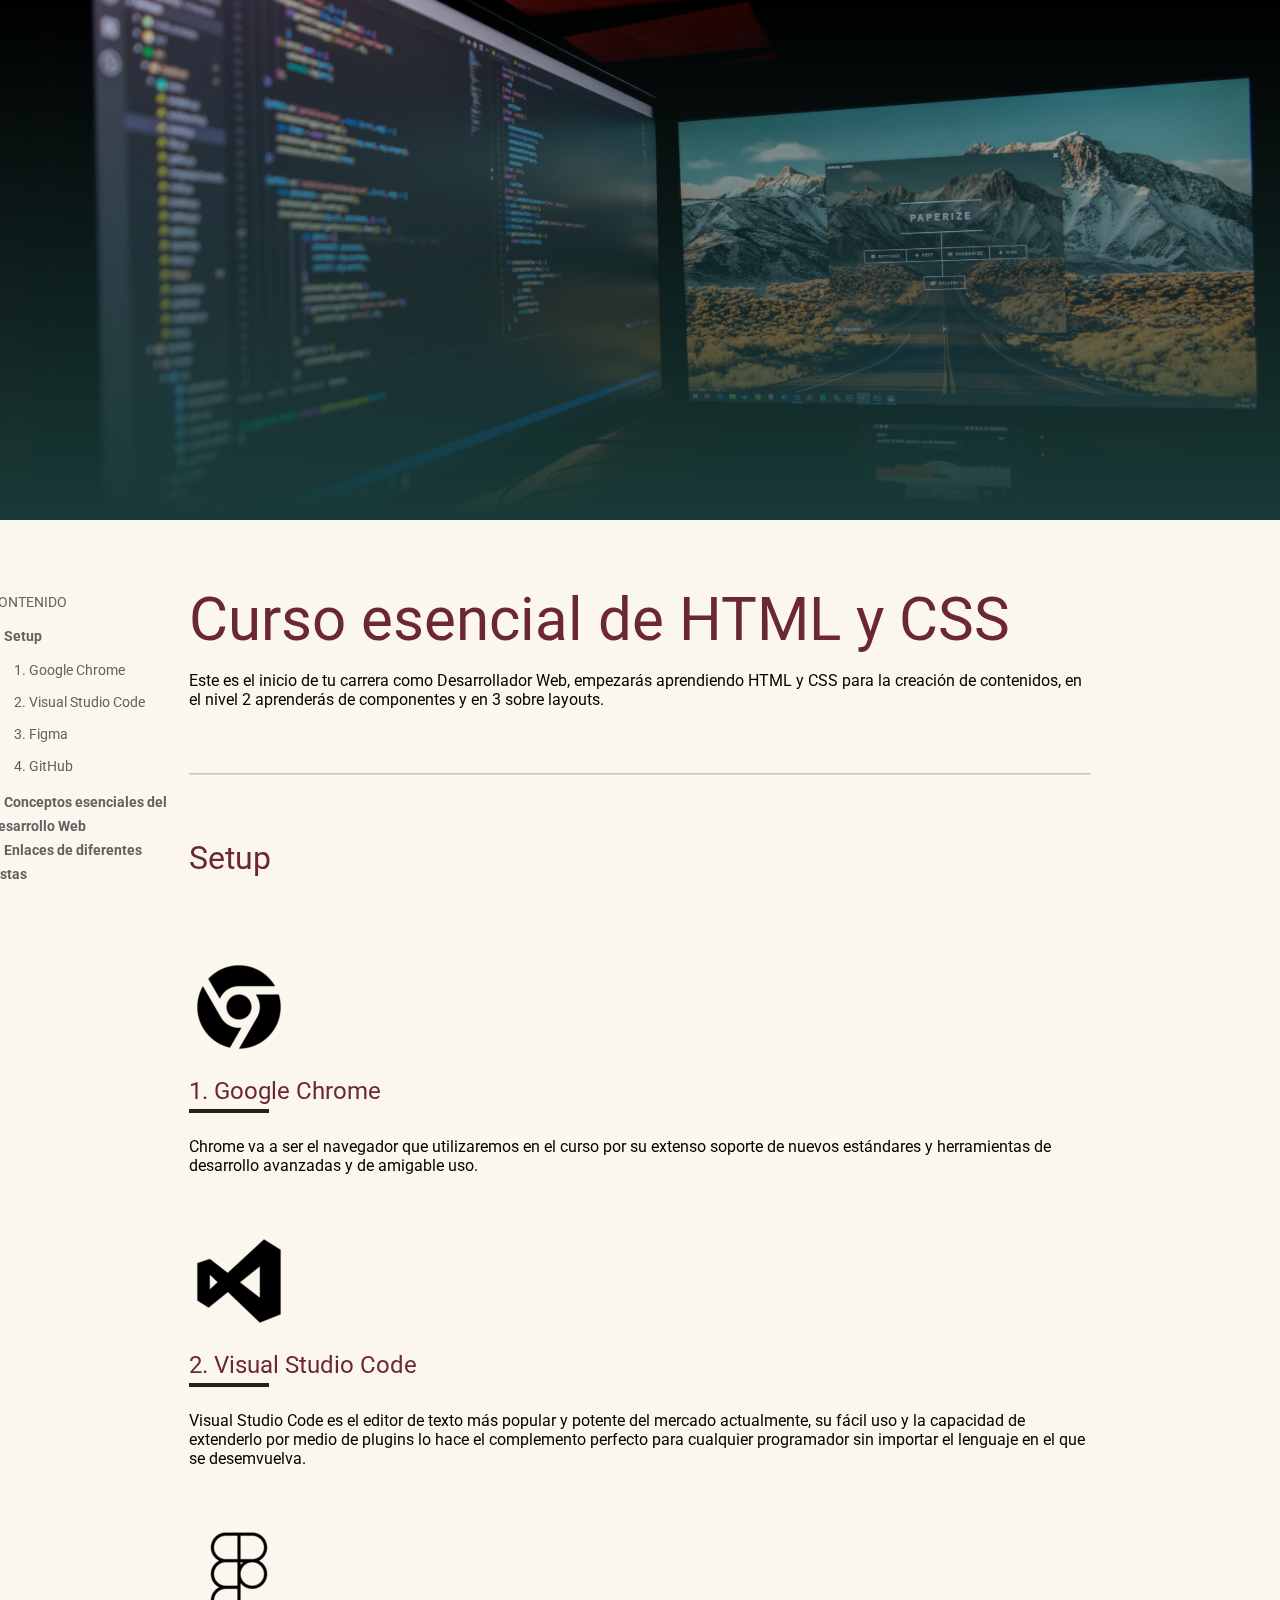
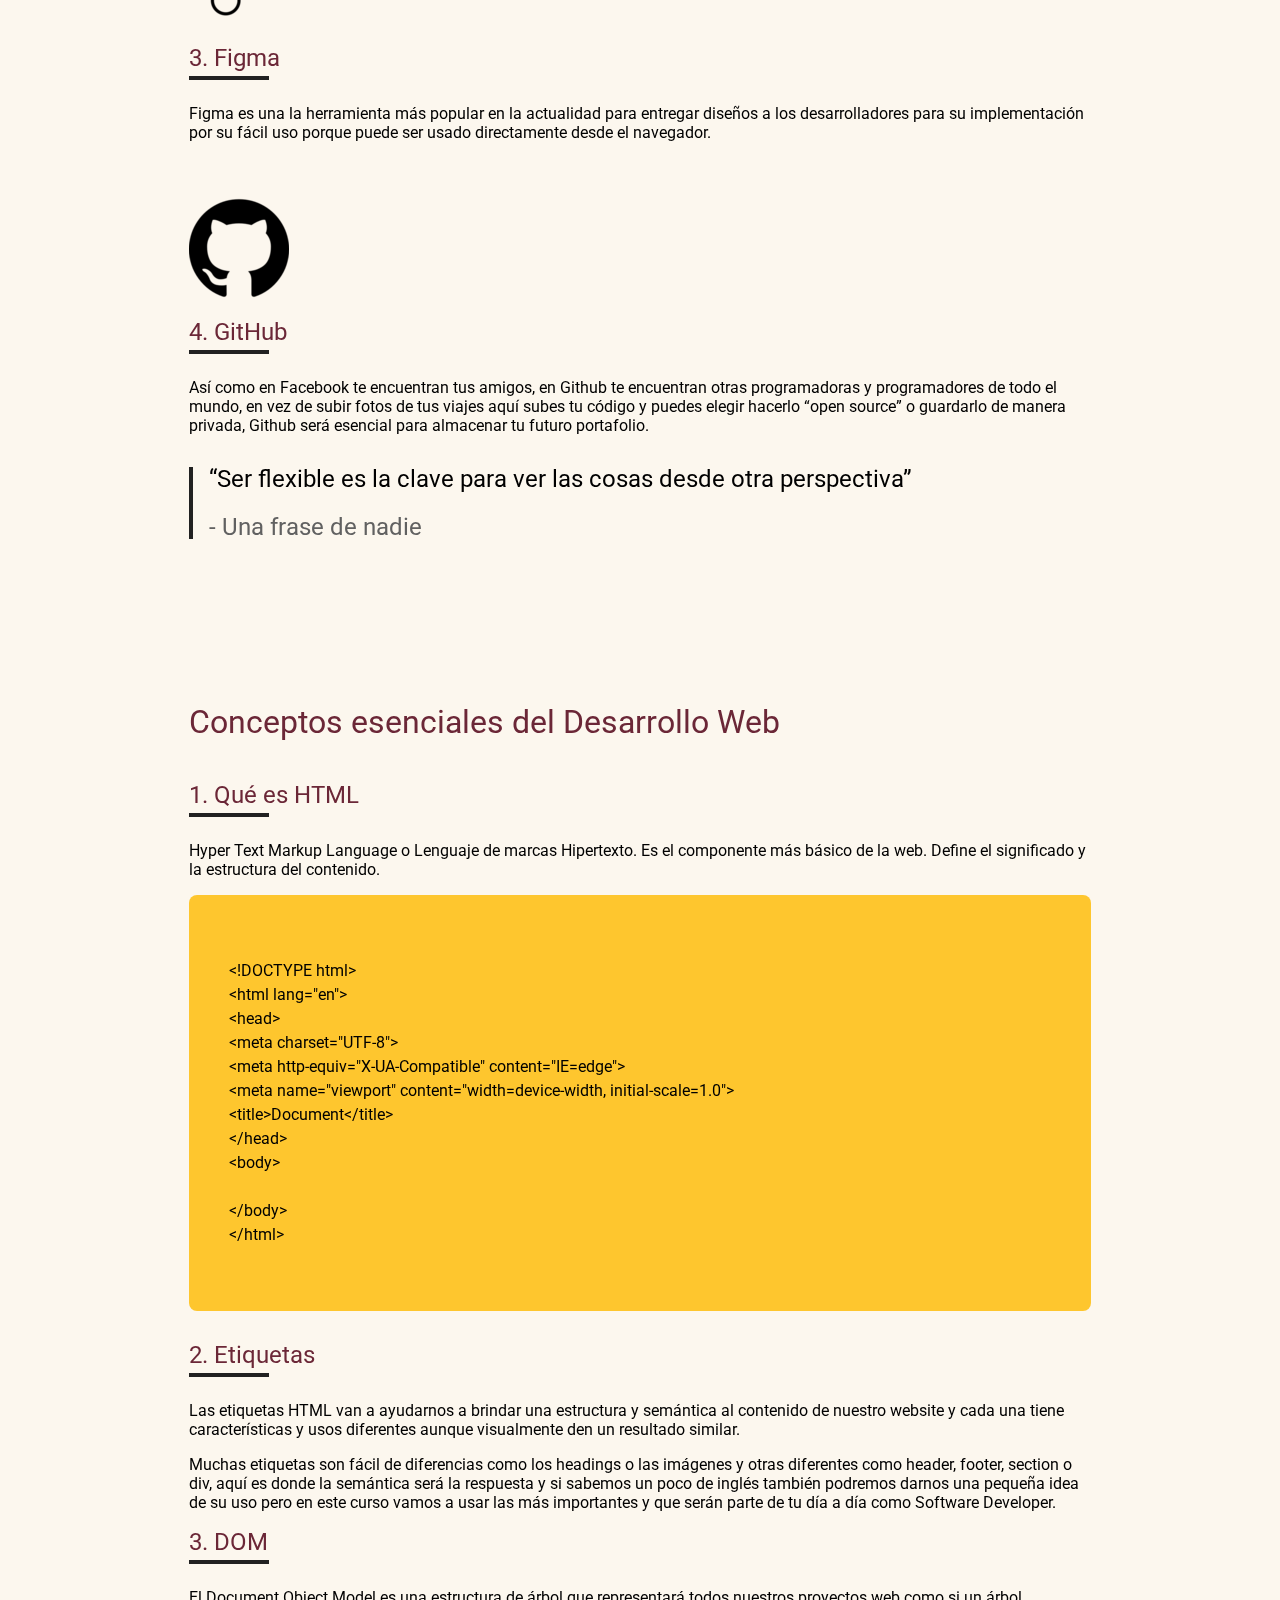
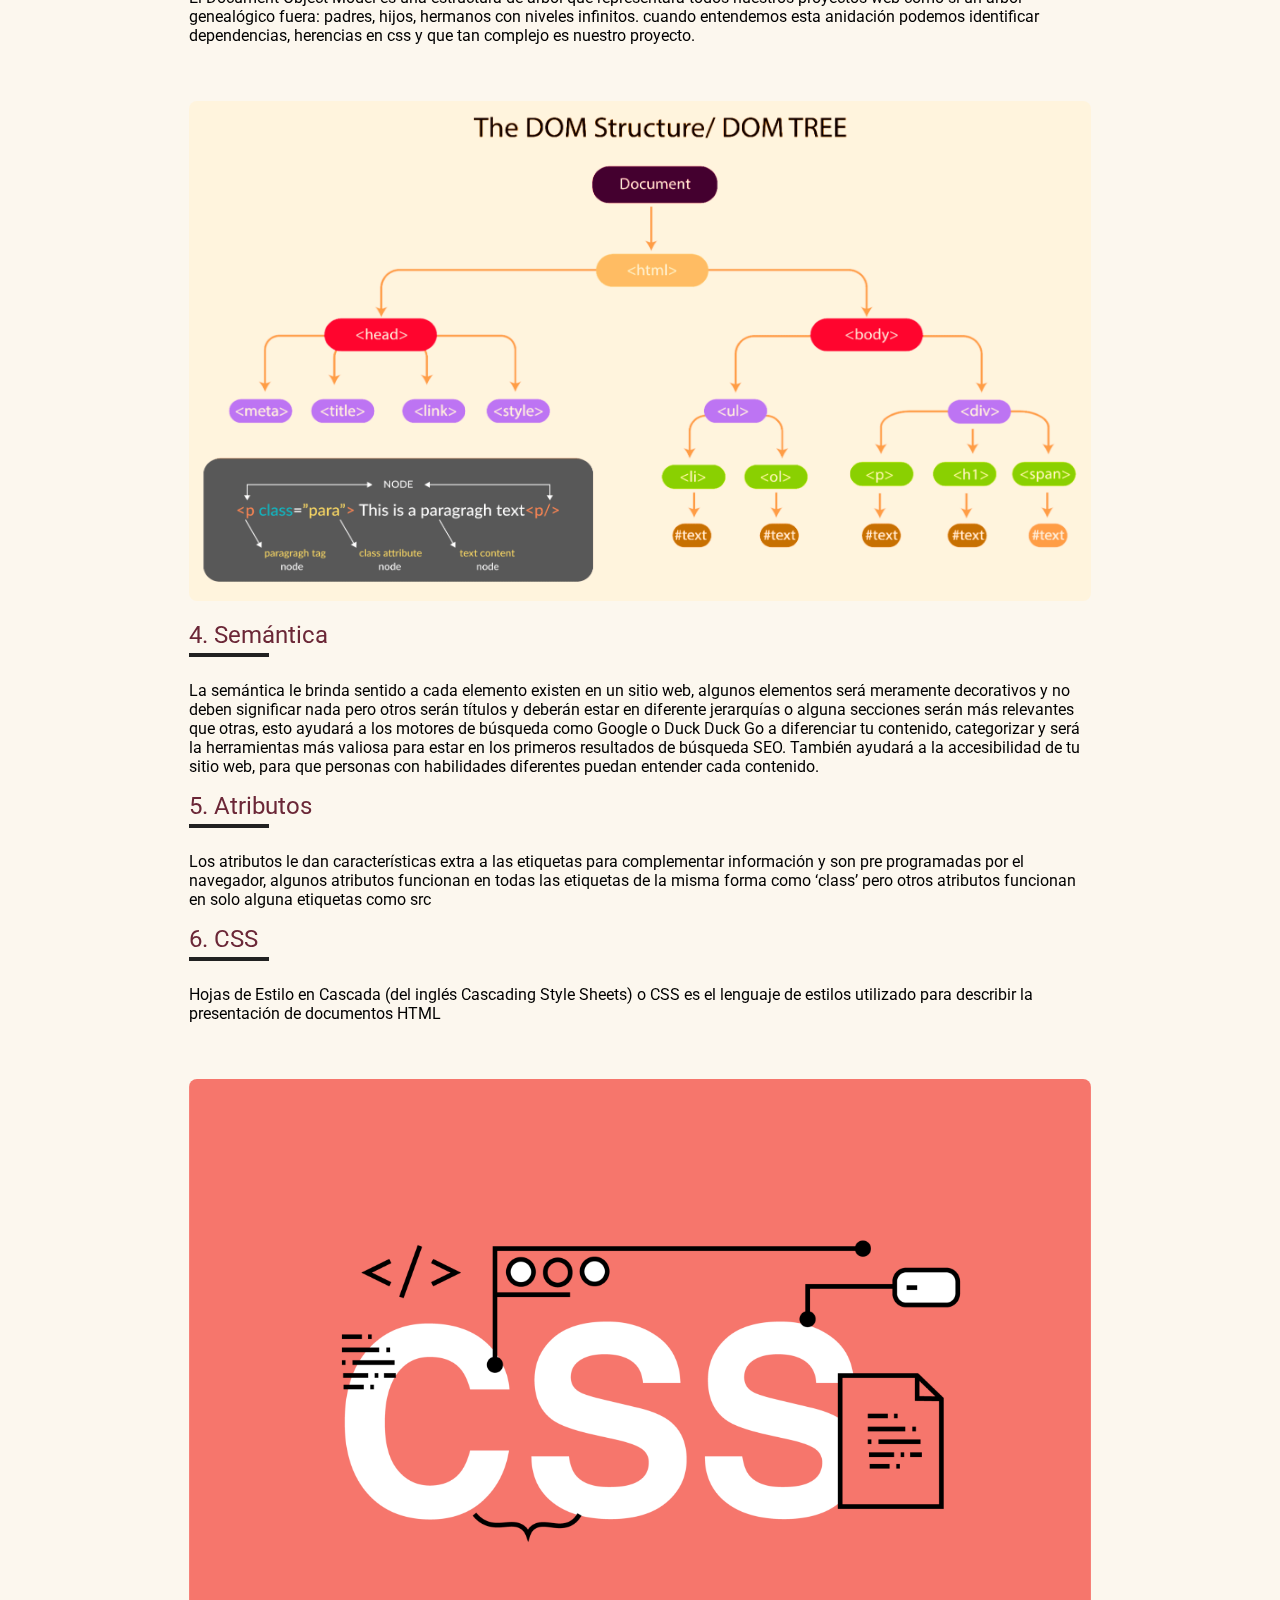
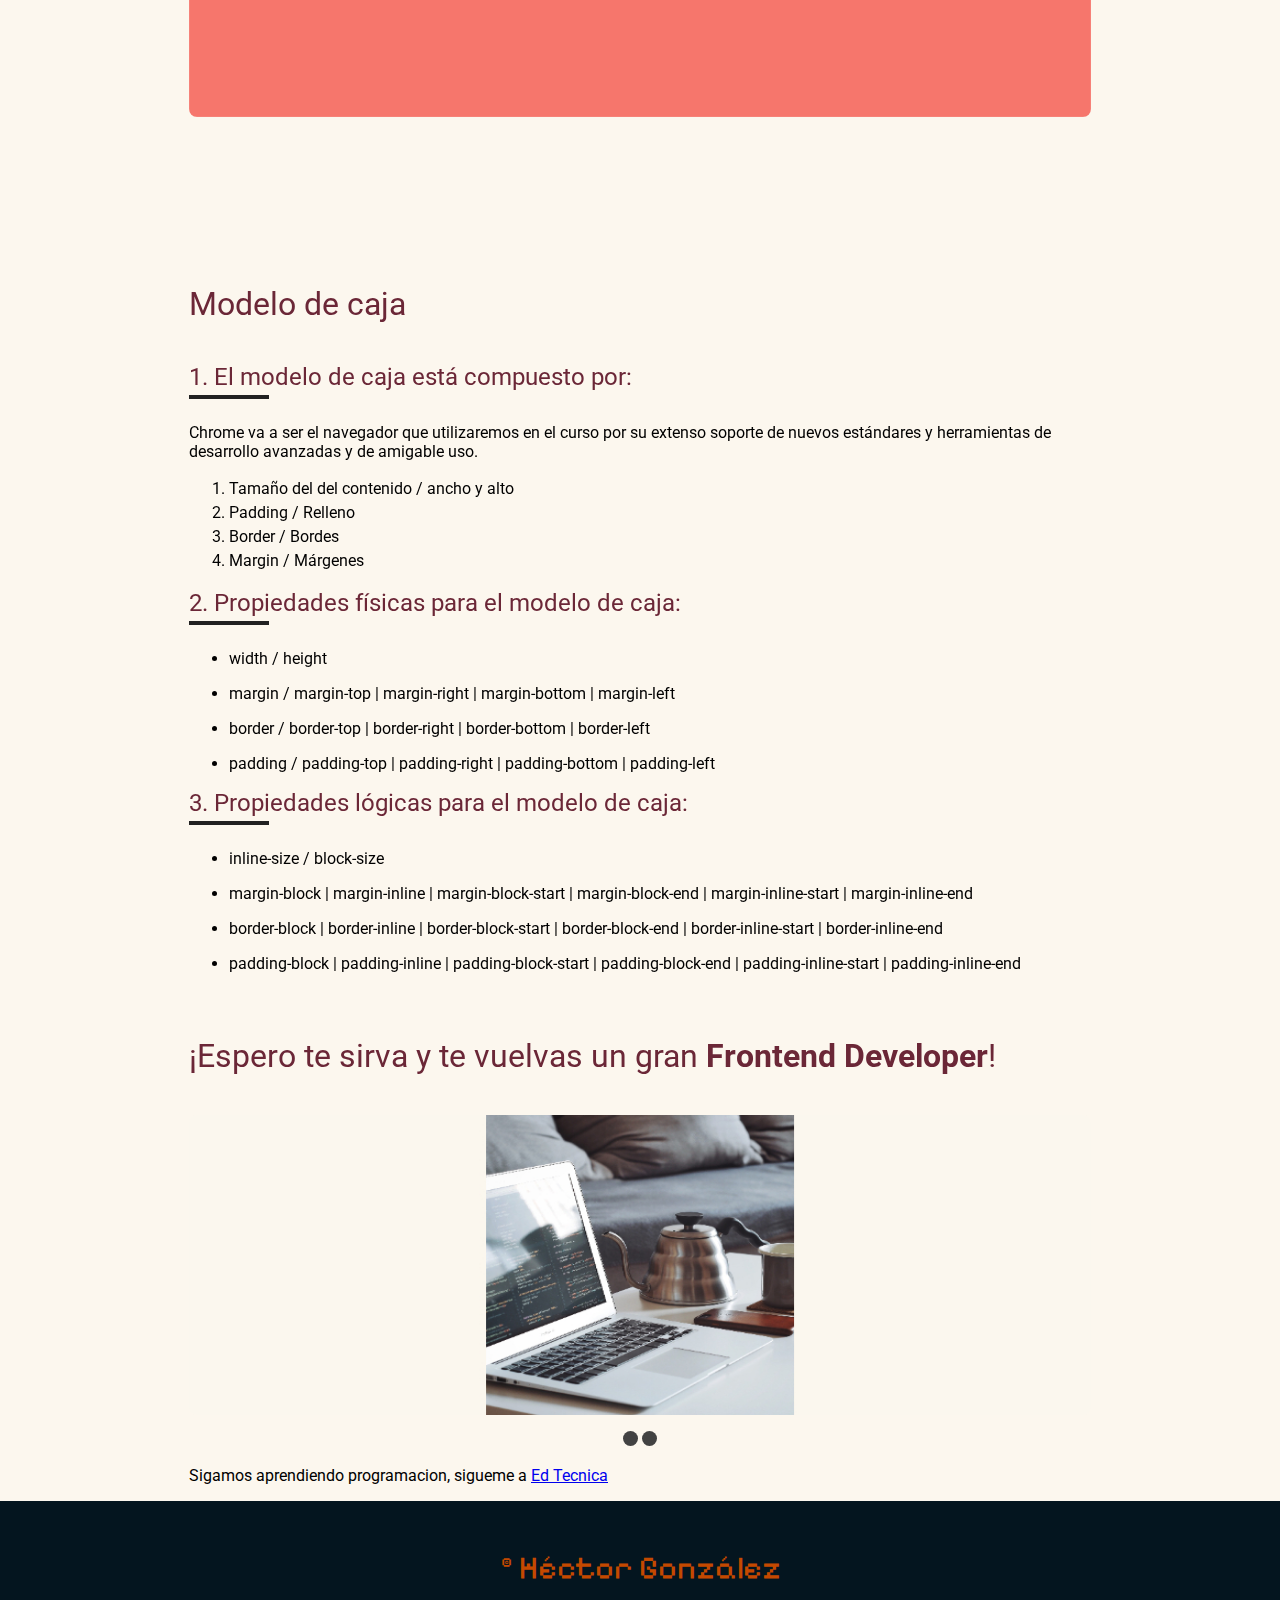
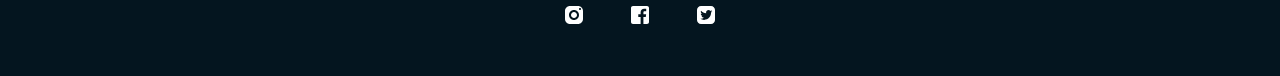
<file: index.html>
<!DOCTYPE html>
<html lang="en">
<head>
  <meta charset="UTF-8">
  <meta http-equiv="X-UA-Compatible" content="IE=edge">
  <meta name="viewport" content="width=device-width, initial-scale=1.0">
  <link rel="stylesheet" href="./css/estilos.css">
  <link rel="preconnect" href="https://fonts.googleapis.com">
  <link rel="preconnect" href="https://fonts.gstatic.com" crossorigin>
  <link href="https://fonts.googleapis.com/css2?family=Roboto:wght@400;700&display=swap" rel="stylesheet">
  <link rel="preconnect" href="https://fonts.googleapis.com">
<link rel="preconnect" href="https://fonts.gstatic.com" crossorigin>
<link href="https://fonts.googleapis.com/css2?family=Pixelify+Sans:wght@400;700&display=swap" rel="stylesheet">
  <link rel="apple-touch-icon" sizes="57x57" href="./favicon/apple-icon-57x57.png">
  <link rel="apple-touch-icon" sizes="60x60" href="./favicon/apple-icon-60x60.png">
  <link rel="apple-touch-icon" sizes="72x72" href="./favicon/apple-icon-72x72.png">
  <link rel="apple-touch-icon" sizes="76x76" href="./favicon/apple-icon-76x76.png">
  <link rel="apple-touch-icon" sizes="114x114" href="./favicon/apple-icon-114x114.png">
  <link rel="apple-touch-icon" sizes="120x120" href="./favicon/apple-icon-120x120.png">
  <link rel="apple-touch-icon" sizes="144x144" href="./favicon/apple-icon-144x144.png">
  <link rel="apple-touch-icon" sizes="152x152" href="./favicon/apple-icon-152x152.png">
  <link rel="apple-touch-icon" sizes="180x180" href="./favicon/apple-icon-180x180.png">
  <link rel="icon" type="image/png" sizes="192x192" href="./favicon/android-icon-192x192.png">
  <link rel="icon" type="image/png" sizes="32x32" href="./favicon/favicon-32x32.png">
  <link rel="icon" type="image/png" sizes="96x96" href="./favicon/favicon-96x96.png">
  <link rel="icon" type="image/png" sizes="16x16" href="./favicon/favicon-16x16.png">
  <link rel="manifest" href="./favicon/manifest.json">
  <meta name="msapplication-TileColor" content="#ffffff">
  <meta name="msapplication-TileImage" content="/ms-icon-144x144.png">
  <meta name="theme-color" content="#ffffff">

</head>
<body>
  <div class="hero"></div>
  <div class="header">
    <div class="wrapper">
      <div class="header-content">
            <header>
              <nav>
                <p>CONTENIDO</p>
                <details open>
                  <summary>
                    Setup
                  </summary>
                  <ol>
                    <li>
                      <a href="#google-chrome">Google Chrome</a>
                    </li>
                    <li>
                      <a href="#vsc">Visual Studio Code</a>
                    </li>
                    <li>
                      <a href="#figma">Figma</a>
                    </li>
                    <li>
                      <a href="#github">GitHub</a>
                    </li>
                  </ol>
                </details>
                <details>
                  <summary>
                    Conceptos esenciales del Desarrollo Web
                  </summary>
                  <ol>
                    <li>
                      <a href="#aboutHtml">Qué es HTML</a>
                    </li>
                    <li>
                      <a href="#market">Etiquetas</a>
                    </li>
                    <li>
                      <a href="#dom">DOM</a>
                    </li>
                    <li>
                      <a href="#semantic">Semántica</a>
                    </li>
                    <li>
                      <a href="#attribute">Atributos</a>
                    </li>
                    <li>
                      <a href="#aboutCSS">Qué es CSS</a>
                    </li>
                  </ol>
                </details>
                <details>
                  <summary>
                    Enlaces de diferentes vistas
                  </summary>
                  <ol>
                    <li>
                      <a href="./mode_dark/index.html">Dark mode</a>
                    </li>
                    <li>
                      <a href="#market">Etiquetas</a>
                    </li>
                    <li>
                      <a href="#dom">DOM</a>
                    </li>
                    <li>
                      <a href="#semantic">Semántica</a>
                    </li>
                    <li>
                      <a href="#attribute">Atributos</a>
                    </li>
                    <li>
                      <a href="#aboutCSS">Qué es CSS</a>
                    </li>
                  </ol>
                </details>
              </nav>
            </header>
      </div>
    </div>
  </div>
  <main class="main">
    <div class="wrapper">
      <div class="main-content">
        <section class="section-content">
          <h1>Curso esencial de HTML y CSS</h1>
          <p class="description">Este es el inicio de tu carrera como Desarrollador Web, empezarás aprendiendo HTML y CSS para la creación de contenidos, en el nivel 2 aprenderás de componentes y en 3 sobre layouts.</p>
          <hr />
          <h2>Setup</h2>
          <img src="img/logo-chrome.png" alt="Logo de google chrome" title="Logo de google chrome">
          <h3 id="google-chrome">Google Chrome</h3>
          <p>
            Chrome va a ser el navegador que utilizaremos en el curso por su extenso soporte de nuevos estándares y herramientas de desarrollo avanzadas y de amigable uso.
          </p>
          <img src="img/logo-vscod.png" alt="Logo de visual studio code" title="Logo de visual studio code">
          <h3 id="vsc">Visual Studio Code</h3>
          <p>Visual Studio Code es el editor de texto más popular y potente del mercado actualmente, su fácil uso y la capacidad de extenderlo por medio de plugins lo hace el complemento perfecto para cualquier programador sin importar el lenguaje en el que se desemvuelva.</p>
          <img src="img/logo-fig.png" alt="Logo de figma" title="Logo de figma">
          <h3 id="figma">Figma</h3>
          <p>Figma es una la herramienta más popular en la actualidad para entregar diseños a los desarrolladores para su implementación por su fácil uso porque puede ser usado directamente desde el navegador.</p>
          <img src="img/logo-github.png" alt="Logo de github" title="Logo de github">
          <h3 id="github">GitHub</h3>
          <p>Así como en Facebook te encuentran tus amigos, en Github te encuentran otras programadoras y programadores de todo el mundo, en vez de subir fotos de tus viajes aquí subes tu código y puedes elegir hacerlo “open source” o guardarlo de manera privada, Github será esencial para almacenar tu futuro portafolio.</p>
          <blockquote>
            <p>
              “Ser flexible es la clave para ver las cosas desde otra perspectiva”
            </p>
            <p>
              <span>
                Una frase de nadie
              </span>
            </p>
          </blockquote>
        </section>
        <hr>
        <section class="section-content">
          <h2>Conceptos esenciales del Desarrollo Web</h2>
          <h3 id="aboutHtml">Qué es HTML</h3>
          <p>Hyper Text Markup Language o Lenguaje de marcas Hipertexto. Es el componente más básico de la web. Define el significado y la estructura del contenido.</p>
          <pre>
            <!--Esta forma podemos mostrar html dentro del navegador sin que lo pueda interpretar.-->
&lt;!DOCTYPE html&gt;
&lt;html lang=&quot;en&quot;&gt;
&lt;head&gt;
&lt;meta charset=&quot;UTF-8&quot;&gt;
&lt;meta http-equiv=&quot;X-UA-Compatible&quot; content=&quot;IE=edge&quot;&gt;
&lt;meta name=&quot;viewport&quot; content=&quot;width=device-width, initial-scale=1.0&quot;&gt;
&lt;title&gt;Document&lt;/title&gt;
&lt;/head&gt;
&lt;body&gt;

&lt;/body&gt;
&lt;/html&gt;
      </pre>
          <h3 id="market">Etiquetas</h3>
          <p>Las etiquetas HTML van a ayudarnos a brindar una estructura y semántica al contenido de nuestro website y cada una tiene características y usos diferentes aunque visualmente den un resultado similar.</p>
          <p>Muchas etiquetas son fácil de diferencias como los headings o las imágenes y otras diferentes como header, footer, section o div, aquí es donde la semántica será la respuesta y si sabemos un poco de inglés también podremos darnos una pequeña idea de su uso pero en este curso vamos a usar las más importantes y que serán parte de tu día a día como Software Developer.</p>
          <h3 id="dom">DOM</h3>
          <p>El Document Object Model es una estructura de árbol que representará todos nuestros proyectos web como si un árbol genealógico fuera: padres, hijos, hermanos con niveles infinitos. cuando entendemos esta anidación podemos identificar dependencias, herencias en css y que tan complejo es nuestro proyecto.</p>
          <img src="./img/dom.png" alt="Document Object Model" title="Document Object Model" width="1000" height="500">
          <h3 id="semantic">Semántica</h3>
          <p>La semántica le brinda sentido a cada elemento existen en un sitio web, algunos elementos será meramente decorativos y no deben significar nada pero otros serán títulos y deberán estar en diferente jerarquías o alguna secciones serán más relevantes que otras, esto ayudará a los motores de búsqueda como Google o Duck Duck Go a diferenciar tu contenido, categorizar y será la herramientas más valiosa para estar en los primeros resultados de búsqueda SEO. También ayudará a la accesibilidad de tu sitio web, para que personas con habilidades diferentes puedan entender cada contenido.</p>
          <h3 id="attribute">Atributos</h3>
          <p>Los atributos le dan características extra a las etiquetas para complementar información y son pre programadas por el navegador, algunos atributos funcionan en todas las etiquetas de la misma forma como ‘class’ pero otros atributos funcionan en solo alguna etiquetas como src</p>
          <h3 id="aboutCSS">CSS</h3>
          <p>Hojas de Estilo en Cascada (del inglés Cascading Style Sheets) o CSS es el lenguaje de estilos utilizado para describir la presentación de documentos HTML</p>
          <img src="./img/csscss.png" alt="Cascading Style Sheets" title="Cascading Style Sheets">
        </section>
        <section class="section-content">
          <h2>Modelo de caja</h2>
          <h3>El modelo de caja está compuesto por:</h3>
          <p>Chrome va a ser el navegador que utilizaremos en el curso por su extenso soporte de nuevos estándares y herramientas de desarrollo avanzadas y de amigable uso.</p>
          <ol>
            <li>Tamaño del del contenido / ancho y alto</li>
            <li>Padding / Relleno</li>
            <li>Border / Bordes</li>
            <li>Margin / Márgenes</li>
          </ol>
          <h3>Propiedades físicas para el modelo de caja:</h3>
          <ul>
            <li>width / height</li>
            <li>margin / margin-top | margin-right | margin-bottom | margin-left</li>
            <li>border / border-top | border-right | border-bottom | border-left</li>
            <li>padding / padding-top | padding-right | padding-bottom | padding-left</li>
          </ul>
          <h3>Propiedades lógicas para el modelo de caja:</h3>
          <ul>
            <li>inline-size / block-size</li>
            <li>margin-block | margin-inline | margin-block-start | margin-block-end | margin-inline-start | margin-inline-end</li>
            <li>border-block | border-inline | border-block-start | border-block-end | border-inline-start | border-inline-end</li>
            <li>padding-block | padding-inline | padding-block-start | padding-block-end | padding-inline-start | padding-inline-end</li>
          </ul>
        </section>
        <div class="section-content">
          <h2>¡Espero te sirva y te vuelvas un gran <strong>Frontend Developer</strong>!</h2>
          <div class="slider">
            <scrollcontainer class="slider-container">
              <scrollpage class="slider-slide" id="img-1">
                <img class="slider__slide-img" src="./img/final1.jpg" height="300px" width="600px" alt="">
              </scrollpage>
              <scrollpage class="slider-slide" id="img-2">
                <img class="slider__slide-img" src="./img/final2.jpg" height="300px" width="600px" alt="">
              </scrollpage>
            </scrollcontainer>
            <div class="slide-bullet-list">
              <a href="#img-1" class="slide-bullet"></a>
              <a href="#img-2" class="slide-bullet"></a>
            </div>
          </div>
        </div>
        <p class="enlace">Sigamos aprendiendo programacion, sigueme a 
         <a href="https://edtecnica.com/"  target="_blank">Ed Tecnica</a>
        </p>
      </div>
    </div>
  </main>
  <footer class="footer">
    <div class="footer-container">
      <div class="footer__container-p">
        <p>© Héctor González </p>
      </div>
      <div class="footer__container-social">
        <a href="https://www.instagram.com/hgonzalez_91/" target="_blank"><img src="./img/instagram.svg" alt="instagram"></a>
        <a href="https://www.facebook.com/hgonzalez91/" target="_blank"><img src="./img/facebook.svg" alt="facebook"></a>
        <a href="https://twitter.com/hgonzalez_91" target="_blank"><img src="./img/twitter.svg" alt="twitter"></a>
      </div>
    </div>
  </footer>
  <script>
    const detailsList = document.querySelectorAll('details')
    detailsList.forEach((details) => {
      details.querySelector('summary').addEventListener('click', expand);
    })

    function expand() {
      detailsList.forEach((details) => {
      details.removeAttribute('open');
      })
    }
  </script>
</body>
</html>
</file>
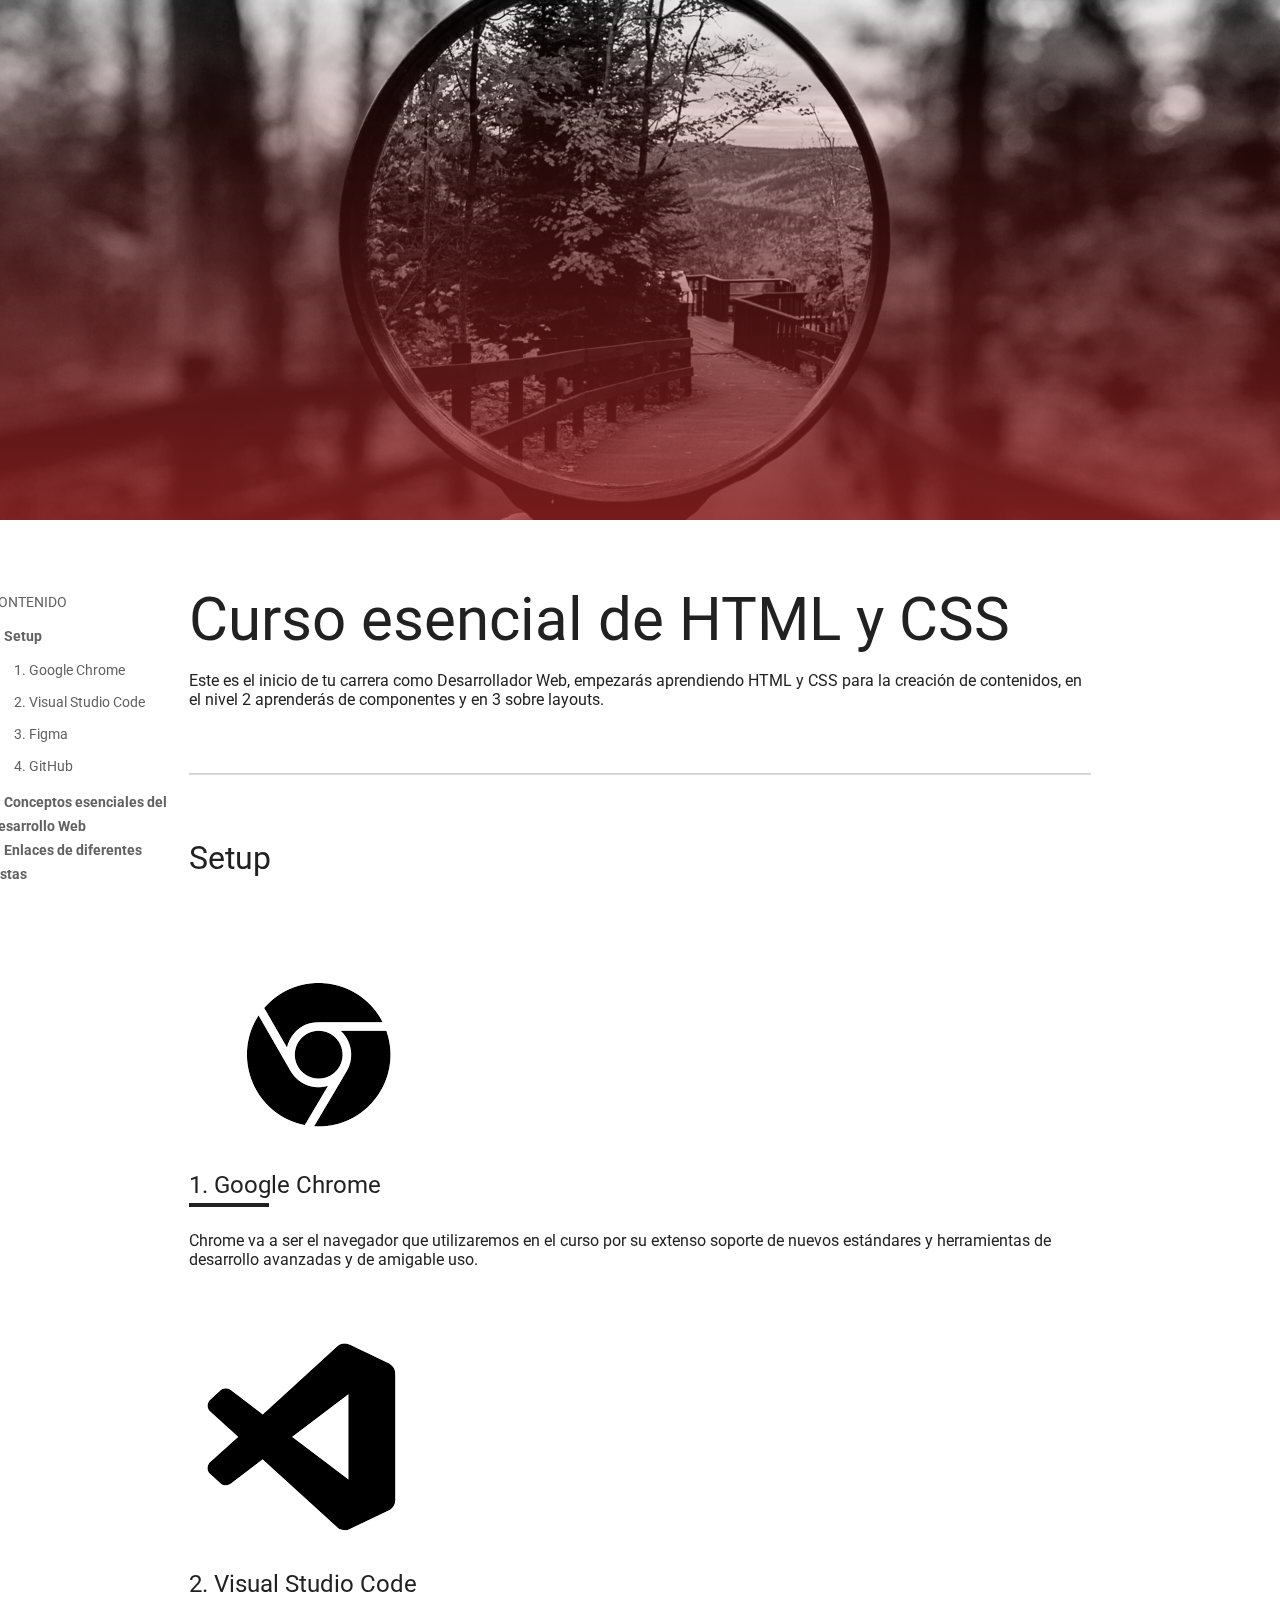
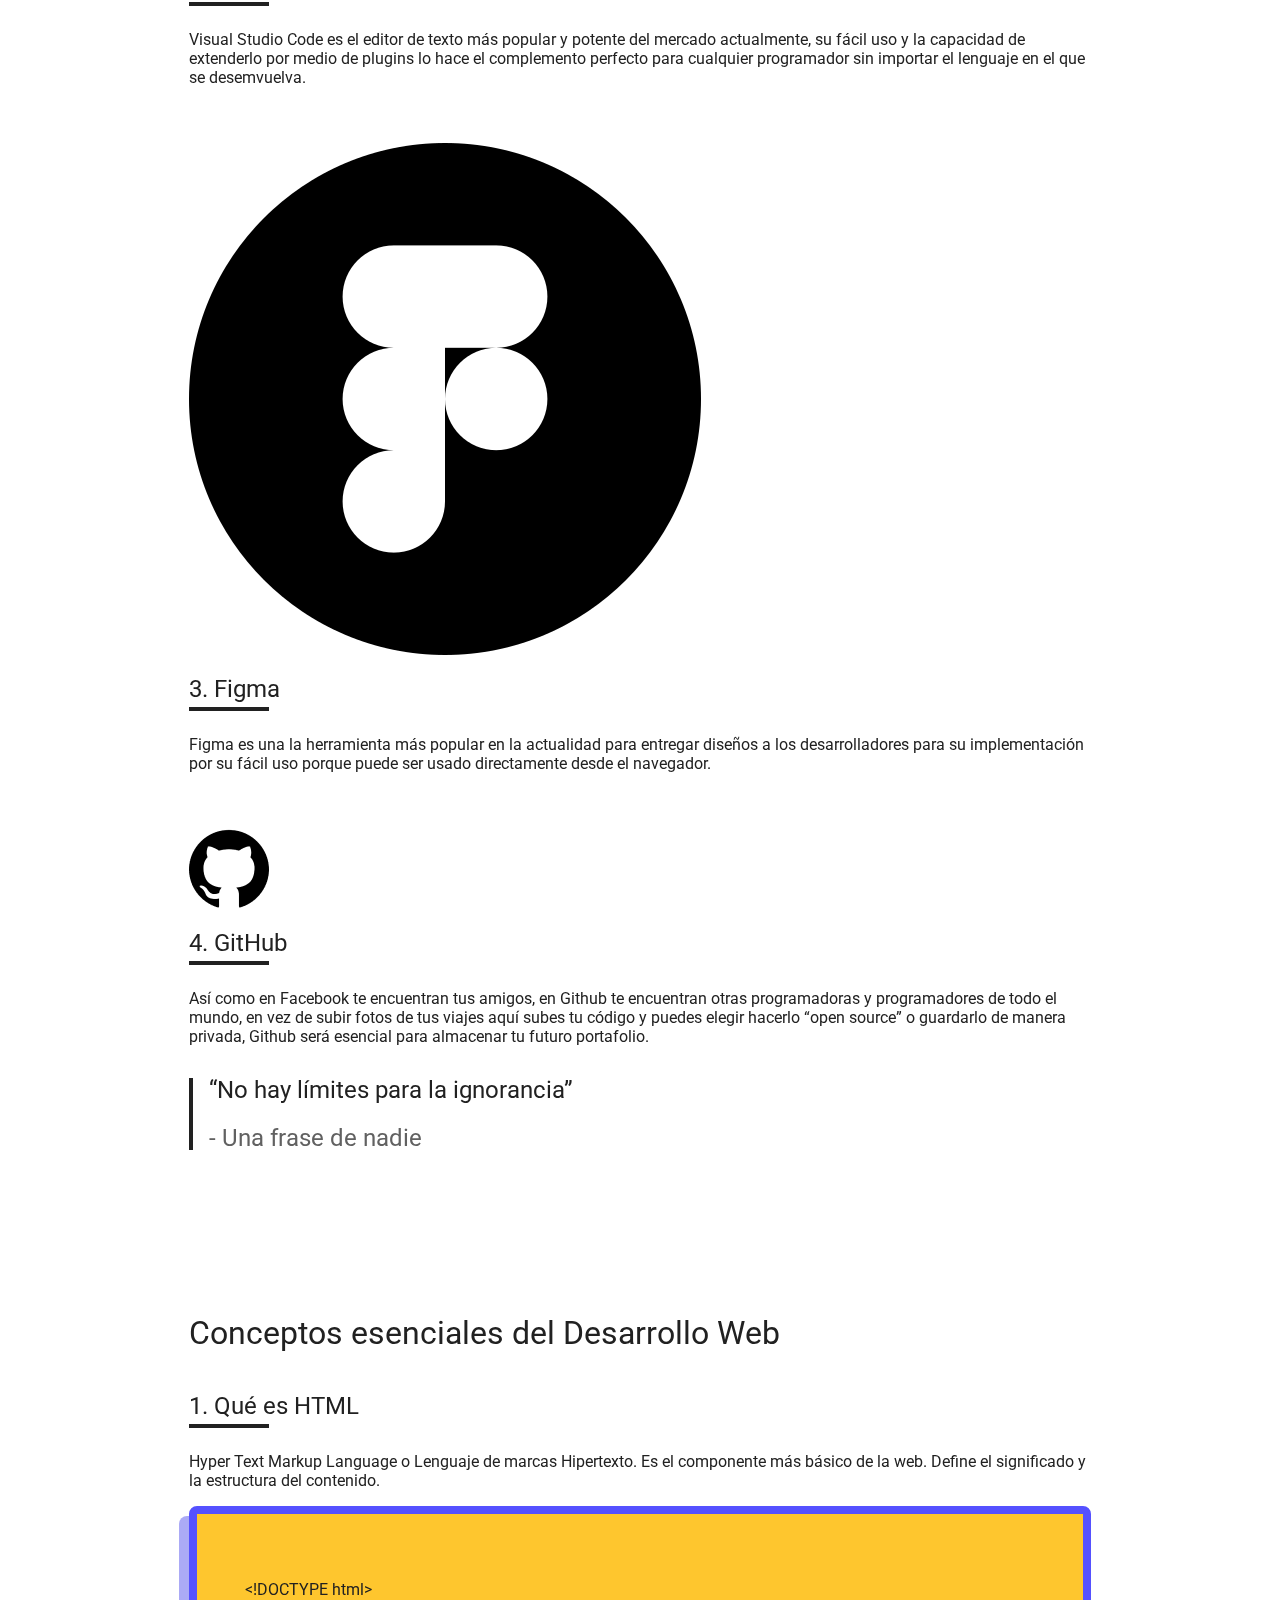
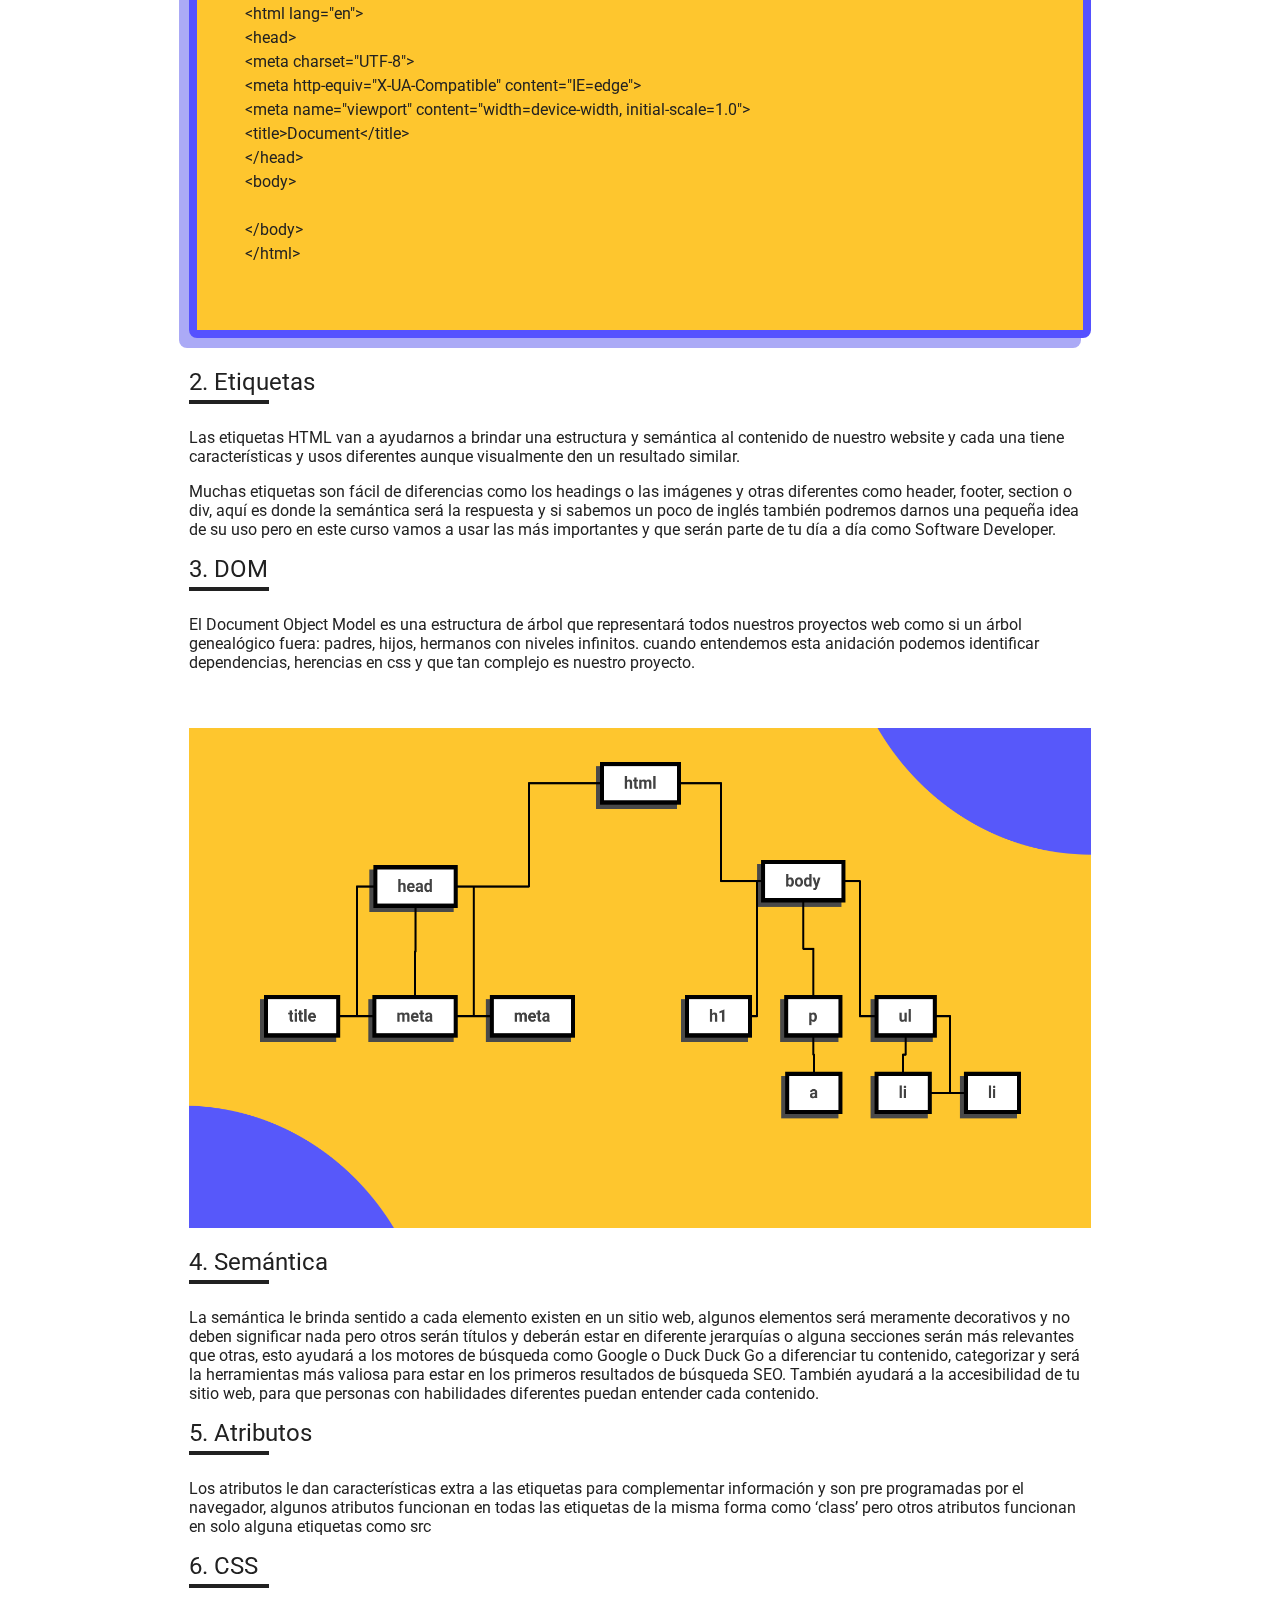
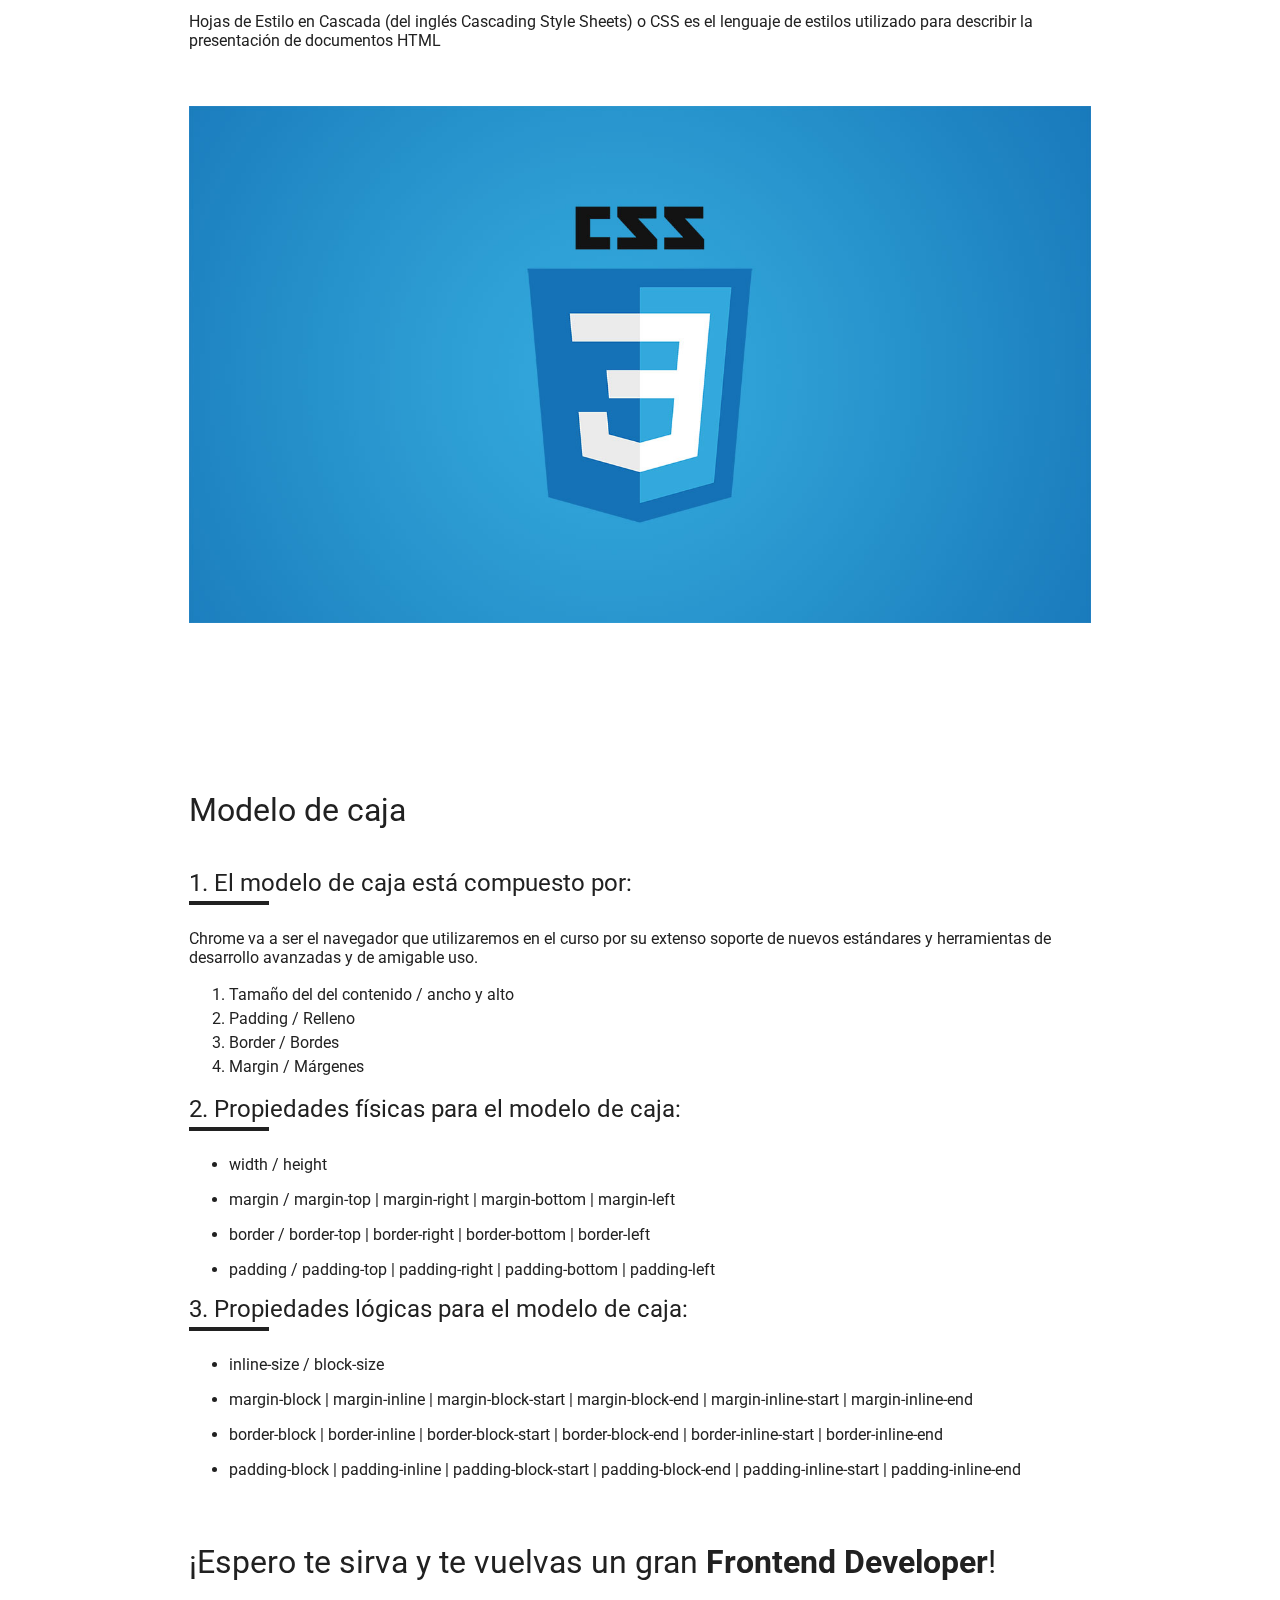
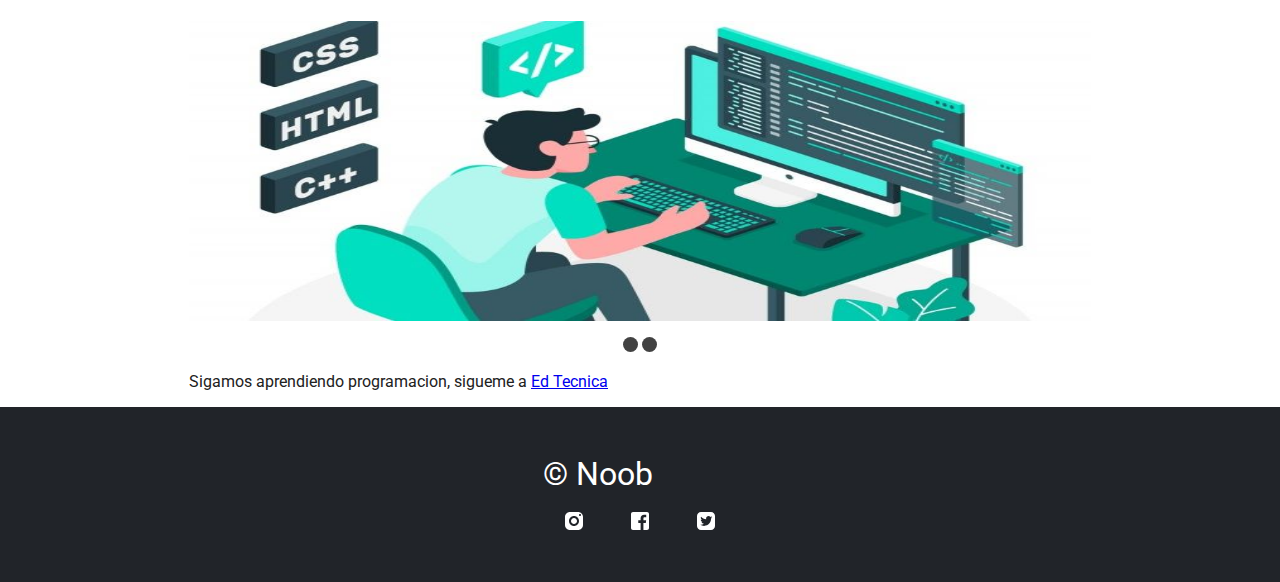
<file: essential-html-css/index.html>
<!DOCTYPE html>
<html lang="en">
  <head>
    <meta charset="UTF-8">
    <meta http-equiv="X-UA-Compatible" content="IE=edge">
    <meta name="viewport" content="width=device-width, initial-scale=1.0">
    <link rel="stylesheet" href="./css/estilos.css">
    <link rel="preconnect" href="https://fonts.googleapis.com">
    <link rel="preconnect" href="https://fonts.gstatic.com" crossorigin>
    <link href="https://fonts.googleapis.com/css2?family=Roboto:wght@400;700&display=swap" rel="stylesheet">
    <link rel="preconnect" href="https://fonts.googleapis.com">
    <link rel="preconnect" href="https://fonts.gstatic.com" crossorigin>
    <link href="https://fonts.googleapis.com/css2?family=Exo+2:wght@400;700&family=Inclusive+Sans&display=swap" rel="stylesheet">
    <link rel="apple-touch-icon" sizes="57x57" href="./favicon/apple-icon-57x57.png">
    <link rel="apple-touch-icon" sizes="60x60" href="./favicon/apple-icon-60x60.png">
    <link rel="apple-touch-icon" sizes="72x72" href="./favicon/apple-icon-72x72.png">
    <link rel="apple-touch-icon" sizes="76x76" href="./favicon/apple-icon-76x76.png">
    <link rel="apple-touch-icon" sizes="114x114" href="./favicon/apple-icon-114x114.png">
    <link rel="apple-touch-icon" sizes="120x120" href="./favicon/apple-icon-120x120.png">
    <link rel="apple-touch-icon" sizes="144x144" href="./favicon/apple-icon-144x144.png">
    <link rel="apple-touch-icon" sizes="152x152" href="./favicon/apple-icon-152x152.png">
    <link rel="apple-touch-icon" sizes="180x180" href="./favicon/apple-icon-180x180.png">
    <link rel="icon" type="image/png" sizes="192x192" href="./favicon/android-icon-192x192.png">
    <link rel="icon" type="image/png" sizes="32x32" href="./favicon/favicon-32x32.png">
    <link rel="icon" type="image/png" sizes="96x96" href="./favicon/favicon-96x96.png">
    <link rel="icon" type="image/png" sizes="16x16" href="./favicon/favicon-16x16.png">
    <link rel="manifest" href="./favicon/manifest.json">
    <meta name="msapplication-TileColor" content="#ffffff">
    <meta name="msapplication-TileImage" content="/ms-icon-144x144.png">
    <meta name="theme-color" content="#ffffff">

  </head>
  <body>
    <div class="hero"></div>
    <div class="header">
      <div class="wrapper">
        <div class="header-content">
              <header>
                <nav>
                  <p>CONTENIDO</p>
                  <details open>
                    <summary>
                      Setup
                    </summary>
                    <ol>
                      <li>
                        <a href="#google-chrome">Google Chrome</a>
                      </li>
                      <li>
                        <a href="#vsc">Visual Studio Code</a>
                      </li>
                      <li>
                        <a href="#figma">Figma</a>
                      </li>
                      <li>
                        <a href="#github">GitHub</a>
                      </li>
                    </ol>
                  </details>
                  <details>
                    <summary>
                      Conceptos esenciales del Desarrollo Web
                    </summary>
                    <ol>
                      <li>
                        <a href="#aboutHtml">Qué es HTML</a>
                      </li>
                      <li>
                        <a href="#market">Etiquetas</a>
                      </li>
                      <li>
                        <a href="#dom">DOM</a>
                      </li>
                      <li>
                        <a href="#semantic">Semántica</a>
                      </li>
                      <li>
                        <a href="#attribute">Atributos</a>
                      </li>
                      <li>
                        <a href="#aboutCSS">Qué es CSS</a>
                      </li>
                    </ol>
                  </details>
                  <details>
                    <summary>
                      Enlaces de diferentes vistas
                    </summary>
                    <ol>
                      <li>
                        <a href="./mode_dark/index.html">Dark mode</a>
                      </li>
                      <li>
                        <a href="#market">Etiquetas</a>
                      </li>
                      <li>
                        <a href="#dom">DOM</a>
                      </li>
                      <li>
                        <a href="#semantic">Semántica</a>
                      </li>
                      <li>
                        <a href="#attribute">Atributos</a>
                      </li>
                      <li>
                        <a href="#aboutCSS">Qué es CSS</a>
                      </li>
                    </ol>
                  </details>
                </nav>
              </header>
        </div>
      </div>
    </div>
    <main class="main">
      <div class="wrapper">
        <div class="main-content">
          <section class="section-content">
            <h1>Curso esencial de HTML y CSS</h1>
            <p class="description">Este es el inicio de tu carrera como Desarrollador Web, empezarás aprendiendo HTML y CSS para la creación de contenidos, en el nivel 2 aprenderás de componentes y en 3 sobre layouts.</p>
            <hr />
            <h2>Setup</h2>
            <img src="img/chrome.png" alt="Logo de google chrome" title="Logo de google chrome">
            <h3 id="google-chrome">Google Chrome</h3>
            <p>
              Chrome va a ser el navegador que utilizaremos en el curso por su extenso soporte de nuevos estándares y herramientas de desarrollo avanzadas y de amigable uso.
            </p>
            <img src="img/vscod.png" alt="Logo de visual studio code" title="Logo de visual studio code">
            <h3 id="vsc">Visual Studio Code</h3>
            <p>Visual Studio Code es el editor de texto más popular y potente del mercado actualmente, su fácil uso y la capacidad de extenderlo por medio de plugins lo hace el complemento perfecto para cualquier programador sin importar el lenguaje en el que se desemvuelva.</p>
            <img src="img/fig.png" alt="Logo de figma" title="Logo de figma">
            <h3 id="figma">Figma</h3>
            <p>Figma es una la herramienta más popular en la actualidad para entregar diseños a los desarrolladores para su implementación por su fácil uso porque puede ser usado directamente desde el navegador.</p>
            <img src="img/github.png" alt="Logo de github" title="Logo de github">
            <h3 id="github">GitHub</h3>
            <p>Así como en Facebook te encuentran tus amigos, en Github te encuentran otras programadoras y programadores de todo el mundo, en vez de subir fotos de tus viajes aquí subes tu código y puedes elegir hacerlo “open source” o guardarlo de manera privada, Github será esencial para almacenar tu futuro portafolio.</p>
            <blockquote>
              <p>
                “No hay límites para la ignorancia”
              </p>
              <p>
                <span>
                  Una frase de nadie
                </span>
              </p>
            </blockquote>
          </section>
          <hr>
          <section class="section-content">
            <h2>Conceptos esenciales del Desarrollo Web</h2>
            <h3 id="aboutHtml">Qué es HTML</h3>
            <p>Hyper Text Markup Language o Lenguaje de marcas Hipertexto. Es el componente más básico de la web. Define el significado y la estructura del contenido.</p>
            <pre>
              <!--Esta forma podemos mostrar html dentro del navegador sin que lo pueda interpretar.-->
  &lt;!DOCTYPE html&gt;
  &lt;html lang=&quot;en&quot;&gt;
  &lt;head&gt;
  &lt;meta charset=&quot;UTF-8&quot;&gt;
  &lt;meta http-equiv=&quot;X-UA-Compatible&quot; content=&quot;IE=edge&quot;&gt;
  &lt;meta name=&quot;viewport&quot; content=&quot;width=device-width, initial-scale=1.0&quot;&gt;
  &lt;title&gt;Document&lt;/title&gt;
  &lt;/head&gt;
  &lt;body&gt;

  &lt;/body&gt;
  &lt;/html&gt;
        </pre>
            <h3 id="market">Etiquetas</h3>
            <p>Las etiquetas HTML van a ayudarnos a brindar una estructura y semántica al contenido de nuestro website y cada una tiene características y usos diferentes aunque visualmente den un resultado similar.</p>
            <p>Muchas etiquetas son fácil de diferencias como los headings o las imágenes y otras diferentes como header, footer, section o div, aquí es donde la semántica será la respuesta y si sabemos un poco de inglés también podremos darnos una pequeña idea de su uso pero en este curso vamos a usar las más importantes y que serán parte de tu día a día como Software Developer.</p>
            <h3 id="dom">DOM</h3>
            <p>El Document Object Model es una estructura de árbol que representará todos nuestros proyectos web como si un árbol genealógico fuera: padres, hijos, hermanos con niveles infinitos. cuando entendemos esta anidación podemos identificar dependencias, herencias en css y que tan complejo es nuestro proyecto.</p>
            <img src="./img/dom.png" alt="Document Object Model" title="Document Object Model" width="1000" height="500">
            <h3 id="semantic">Semántica</h3>
            <p>La semántica le brinda sentido a cada elemento existen en un sitio web, algunos elementos será meramente decorativos y no deben significar nada pero otros serán títulos y deberán estar en diferente jerarquías o alguna secciones serán más relevantes que otras, esto ayudará a los motores de búsqueda como Google o Duck Duck Go a diferenciar tu contenido, categorizar y será la herramientas más valiosa para estar en los primeros resultados de búsqueda SEO. También ayudará a la accesibilidad de tu sitio web, para que personas con habilidades diferentes puedan entender cada contenido.</p>
            <h3 id="attribute">Atributos</h3>
            <p>Los atributos le dan características extra a las etiquetas para complementar información y son pre programadas por el navegador, algunos atributos funcionan en todas las etiquetas de la misma forma como ‘class’ pero otros atributos funcionan en solo alguna etiquetas como src</p>
            <h3 id="aboutCSS">CSS</h3>
            <p>Hojas de Estilo en Cascada (del inglés Cascading Style Sheets) o CSS es el lenguaje de estilos utilizado para describir la presentación de documentos HTML</p>
            <img src="./img/csscss.jpg" alt="Cascading Style Sheets" title="Cascading Style Sheets">
          </section>
          <section class="section-content">
            <h2>Modelo de caja</h2>
            <h3>El modelo de caja está compuesto por:</h3>
            <p>Chrome va a ser el navegador que utilizaremos en el curso por su extenso soporte de nuevos estándares y herramientas de desarrollo avanzadas y de amigable uso.</p>
            <ol>
              <li>Tamaño del del contenido / ancho y alto</li>
              <li>Padding / Relleno</li>
              <li>Border / Bordes</li>
              <li>Margin / Márgenes</li>
            </ol>
            <h3>Propiedades físicas para el modelo de caja:</h3>
            <ul>
              <li>width / height</li>
              <li>margin / margin-top | margin-right | margin-bottom | margin-left</li>
              <li>border / border-top | border-right | border-bottom | border-left</li>
              <li>padding / padding-top | padding-right | padding-bottom | padding-left</li>
            </ul>
            <h3>Propiedades lógicas para el modelo de caja:</h3>
            <ul>
              <li>inline-size / block-size</li>
              <li>margin-block | margin-inline | margin-block-start | margin-block-end | margin-inline-start | margin-inline-end</li>
              <li>border-block | border-inline | border-block-start | border-block-end | border-inline-start | border-inline-end</li>
              <li>padding-block | padding-inline | padding-block-start | padding-block-end | padding-inline-start | padding-inline-end</li>
            </ul>
          </section>
          <div class="section-content">
            <h2>¡Espero te sirva y te vuelvas un gran <strong>Frontend Developer</strong>!</h2>
            <div class="slider">
              <scrollcontainer class="slider-container">
                <scrollpage class="slider-slide" id="img-1">
                  <img class="slider__slide-img" src="./img/ft dev.jpg" height="300px" width="600px" alt="">
                </scrollpage>
                <scrollpage class="slider-slide" id="img-2">
                  <img class="slider__slide-img" src="./img/zoom.jpg" height="300px" width="600px" alt="">
                </scrollpage>
              </scrollcontainer>
              <div class="slide-bullet-list">
                <a href="#img-1" class="slide-bullet"></a>
                <a href="#img-2" class="slide-bullet"></a>
              </div>
            </div>
          </div>
          <p class="enlace">Sigamos aprendiendo programacion, sigueme a 
          <a href="https://edtecnica.com/"  target="_blank">Ed Tecnica</a>
          </p>
        </div>
      </div>
    </main>
    <footer class="footer">
      <div class="footer-container">
        <div class="footer__container-p">
          <p>© Noob </p>
        </div>
        <div class="footer__container-social">
          <a href="https://www.instagram.com/carlonech/" target="_blank"><img src="./img/instagram.svg" alt="instagram"></a>
          <a href="https://www.facebook.com/Cecf91" target="_blank"><img src="./img/facebook.svg" alt="facebook"></a>
          <a href="https://twitter.com/CarlosCh06" target="_blank"><img src="./img/twitter.svg" alt="twitter"></a>
        </div>
      </div>
    </footer>
    <script>
      const detailsList = document.querySelectorAll('details')
      detailsList.forEach((details) => {
        details.querySelector('summary').addEventListener('click', expand);
      })

      function expand() {
        detailsList.forEach((details) => {
        details.removeAttribute('open');
        })
      }
    </script>
  </body>
</html>
</file>
<file: css/estilos.css>
:root {
  --gray40: #212121;
  --gray30: #212429;
  --gray20: #424242;
  --gray10: #616161;
  --headline1: 'Roboto';
}

html {
  scroll-behavior: smooth;
}

body {
  margin: 0;
  background-color: #FCF7EE;
  color: #000000;
  font-family: var(--headline1);
}

.wrapper {
  max-inline-size: 902px;
  margin: auto;
}

.hero {
  background-image: linear-gradient(to top, #183A37, transparent), url(../img/header.jpg);
  background-repeat: no-repeat;
  background-position: center;
  background-size: 100%;
  block-size: 50px;
}

h1 {
  font-size: 40px;
  color: #6B2737;
  margin-block-start: 20px;
  margin-block-end: 16px;
  font-weight: normal;
}

hr {
  margin-block-start: 64px;
  margin-block-end: 64px;
  border-color: rgba(97, 97, 97, 0.2);
}

h2 {
  font-size: 2em;
  color: #6B2737;
  margin-block-start: 64px;
  margin-block-end: 40px;
  font-weight: normal;
}

h3 {
  font-size: 24px;
  color: #6B2737;
  margin-block-start: 16px;
  margin-block-end: 24px;
  font-weight: normal;
  position: relative;
}

header {
  margin-block-start: 20px;
  font-size: 14px;
  color: var(--gray10);
}

.header-content {
  padding-inline: 20px;
}

header a {
  color: var(--gray10);
  text-decoration: none;
}

header a:hover {
  color: var(--gray30);
}

header li {
  margin-block-end: 16px;
}

nav details summary {
  font-weight: bold;
  line-height: 24px;
}

.section-content {
  margin-block-start: 164px;
  position: relative;
}

.section-content:first-of-type {
  margin: 0;
}

.section-content+hr {
  display: none;
}

.section-content {
  counter-reset: titleList;
}

.section-content img {
  margin-block-start: 40px;
  max-inline-size: 100%;
  border-radius: 8px;
}

.section-content h3 {
  counter-increment: titleList;
  padding-block-end: 8px;
}

.section-content h3::before {
  content: "" counter(titleList) ". ";
}

.section-content ol li {
  line-height: 24px;
}

.section-content ul li {
  margin-block-start: 16px;
}

.section-content h3::after {
  content: '';
  width: 80px;
  height: 4px;
  background-color: var(--gray40);
  display: inline-block;
  position: absolute;
  left: 0;
  bottom: 0;
}

pre {
  background-color: #FEC62E;
  padding-block-start: 40px;
  padding-block-end: 40px;
  padding-inline-start: 40px;
  font-family: var(--headline1);
  line-height: 24px;
  border-radius: 8px;
  margin-block-end: 30px;
  overflow: auto;
}

blockquote {
  margin-block-start: 32px;
  margin-block-end: 32px;
  margin-inline-start: 0;
  margin-inline-end: 0;
  font-size: 24px;
  padding-inline-start: 16px;
  line-height: 24px;
  border-inline-start: 4px solid var(--gray40);
}

blockquote span {
  color: var(--gray10);
}

blockquote span::before {
  content: '-';
}

.slider-container {
  display: block;
  /* block-size: 100px; */
  overflow: hidden;
  scroll-behavior: smooth;
  white-space: nowrap;
  font-size: 0;
}

.slider-slide img {
  margin: 0;
  display: inline-block;
}

.slider__slide-img {
  inline-size: 100%;
}

.slide-bullet-list {
  text-align: center;
  margin-block-start: 16px;
}

.slide-bullet {
  display: inline-block;
  inline-size: 15px;
  block-size: 15px;
  background-color: var(--gray20);
  border-radius: 50%;
}

.mail {
  color: var(--gray20);
  margin-block: 40px;
}

.mail-ancla {
  text-decoration: none;
  color: var(--gray40);
}

.footer {
  background-color: #04151F;
  display: flex;
  justify-content: center;
}

.footer-container {
  padding-inline: 43px;
  padding-block: 48px;
}

.footer__container-p {
  font-family: pixelify sans;
  color: #C44900;
  font-size: 30px;
}

.footer__container-social img {
  font-size: 18px;
  margin-inline: 22px;
}

@media screen and (min-width: 1200px) {
  .hero {
    width:auto;
    height: 520px;
  }
  header {
    width: 188px;
    font-size: 14px;
    color: var(--gray10);
    position: absolute;
    top: 40px;
    left: -200px;
  }
  .header {
    position: sticky;
    top: 0;
  }
  .header-content {
    position: relative;
    padding-inline: 0;
  }
  header a {
    color: var(--gray10);
    text-decoration: none;
  }
  header a:hover {
    color: var(--gray30);
  }
  header li {
    margin-block-end: 16px;
  }
  nav details summary {
    font-weight: bold;
    line-height: 24px;
  }
  h1 {
    font-size: 60px;
    margin-block-start: 64px;
  }
  .footer {
    background-color: #04151F;
    display: flex;
    justify-content: center;
  }
  .footer-container {
    padding-block: 48px;
  }
  .footer__container-p {
    color: #C44900;
    font-size: 32px;
  }
  .footer p {
    margin-block-start: 0;
    margin-block-end: 19px;
  }
  .footer__container-social {
    text-align: center;
  }
  .footer__container-social img {
    font-size: 18px;
    margin-inline: 22px;
  }
}
</file>
<file: essential-html-css/css/estilos.css>
:root {
  --gray40: #212121;
  --gray30: #212429;
  --gray20: #424242;
  --gray10: #616161;
  --headline1: 'Roboto';
}

html {
  scroll-behavior: smooth;
}

body {
  
  margin: 0;
  color: var(--gray40);
  font-family: var(--headline1);
}

.wrapper {
  max-inline-size: 902px;
  margin: auto;
}

.hero {
  background-image: linear-gradient(to top, #bf2c2c9d, transparent), url(../img/zoom.jpg);
  /* background-image: linear-gradient(to top, #7a2cbf9d, transparent), url(../img/webdeveloper.jpg); */
  background-repeat: no-repeat;
  background-position: center;
  background-size: 100%;
  block-size: 50px;
}

h1 {
  font-size: 40px;
  margin-block-start: 20px;
  margin-block-end: 16px;
  font-weight: normal;
}

/* h1 + p {
  margin-block-end: 64px;
} */

hr {
  margin-block-start: 64px;
  margin-block-end: 64px;
  border-color: rgba(97, 97, 97, 0.2);
}

h2 {
  font-size: 2em;
  margin-block-start: 64px;
  margin-block-end: 40px;
  font-weight: normal;
}

h3 {
  font-size: 24px;
  margin-block-start: 16px;
  margin-block-end: 24px;
  font-weight: normal;
  position: relative;
}

header {
  margin-block-start: 20px;
  font-size: 14px;
  color: var(--gray10);
}

/* .header {} */

.header-content {
  padding-inline: 20px;
}

header a {
  color: var(--gray10);
  text-decoration: none;
}

header a:hover {
  color: var(--gray30);
}

header li {
  margin-block-end: 16px;
}

nav details summary {
  font-weight: bold;
  line-height: 24px;
}

.section-content {
  margin-block-start: 164px;
  position: relative;
}

.section-content:first-of-type {
  margin: 0;
}

.section-content+hr {
  display: none;
}

.section-content {
  counter-reset: titleList;
}

.section-content img {
  margin-block-start: 40px;
  max-inline-size: 100%;
}

.section-content h3 {
  counter-increment: titleList;
  padding-block-end: 8px;
}

.section-content h3::before {
  content: "" counter(titleList) ". ";
}

.section-content ol li {
  line-height: 24px;
}

.section-content ul li {
  margin-block-start: 16px;
}

.section-content h3::after {
  content: '';
  width: 80px;
  height: 4px;
  background-color: var(--gray40);
  display: inline-block;
  position: absolute;
  left: 0;
  bottom: 0;
}

pre {
  background-color: #FEC62E;
  padding-block-start: 40px;
  padding-block-end: 40px;
  padding-inline-start: 40px;
  font-family: var(--headline1);
  line-height: 24px;
  border: 8px solid #5551FF;
  border-radius: 8px;
  box-shadow: -10px 10px 0 0 #ABAAF6;
  margin-block-end: 30px;
  overflow: auto;
}

blockquote {
  margin-block-start: 32px;
  margin-block-end: 32px;
  margin-inline-start: 0;
  margin-inline-end: 0;
  font-size: 24px;
  padding-inline-start: 16px;
  line-height: 24px;
  border-inline-start: 4px solid var(--gray40);
}

blockquote span {
  color: var(--gray10);
}

blockquote span::before {
  content: '-';
}

.slider-container {
  display: block;
  /* block-size: 100px; */
  overflow: hidden;
  scroll-behavior: smooth;
  white-space: nowrap;
  font-size: 0;
}

.slider-slide img {
  margin: 0;
  display: inline-block;
}

.slider__slide-img {
  inline-size: 100%;
}

.slide-bullet-list {
  text-align: center;
  margin-block-start: 16px;
}

.slide-bullet {
  display: inline-block;
  inline-size: 15px;
  block-size: 15px;
  background-color: var(--gray20);
  border-radius: 50%;
}

.mail {
  color: var(--gray20);
  margin-block: 40px;
}

.mail-ancla {
  text-decoration: none;
  color: var(--gray40);
}

.footer {
  background-color: var(--gray30);
  display: flex;
  justify-content: center;
}

.footer-container {
  padding-inline: 43px;
  padding-block: 48px;
}

.footer__container-p {
  color: #ffffff;
  font-size: 24px;
}

.footer__container-social img {
  font-size: 18px;
  margin-inline: 22px;
}

@media screen and (min-width: 1200px) {
  .hero {
    width:auto;
    height: 520px;
  }
  header {
    width: 188px;
    font-size: 14px;
    color: var(--gray10);
    position: absolute;
    top: 40px;
    left: -200px;
  }
  .header {
    position: sticky;
    top: 0;
  }
  .header-content {
    position: relative;
    padding-inline: 0;
  }
  header a {
    color: var(--gray10);
    text-decoration: none;
  }
  header a:hover {
    color: var(--gray30);
  }
  header li {
    margin-block-end: 16px;
  }
  nav details summary {
    font-weight: bold;
    line-height: 24px;
  }
  h1 {
    font-size: 60px;
    margin-block-start: 64px;
  }
  .footer {
    background-color: var(--gray30);
    display: flex;
    justify-content: center;
  }
  .footer-container {
    padding-block: 48px;
  }
  .footer__container-p {
    color: #ffffff;
    font-size: 32px;
  }
  .footer p {
    margin-block-start: 0;
    margin-block-end: 19px;
  }
  .footer__container-social {
    text-align: center;
  }
  .footer__container-social img {
    font-size: 18px;
    margin-inline: 22px;
  }
}

/* header {
  width: 188px;
  font-size: 14px;
  color: var(--gray10);
  position: absolute;
  top: 64px;
  left: -200px;
}

.header {
  position: sticky;
  top: 0;
}

.header-content {
  position: relative;
}

header a {
  color: var(--gray10);
  text-decoration: none;
}

header a:hover {
  color: var(--gray30);
}

header li {
  margin-block-end: 16px;
}

nav details summary {
  font-weight: bold;
  line-height: 24px;
} */
</file>
